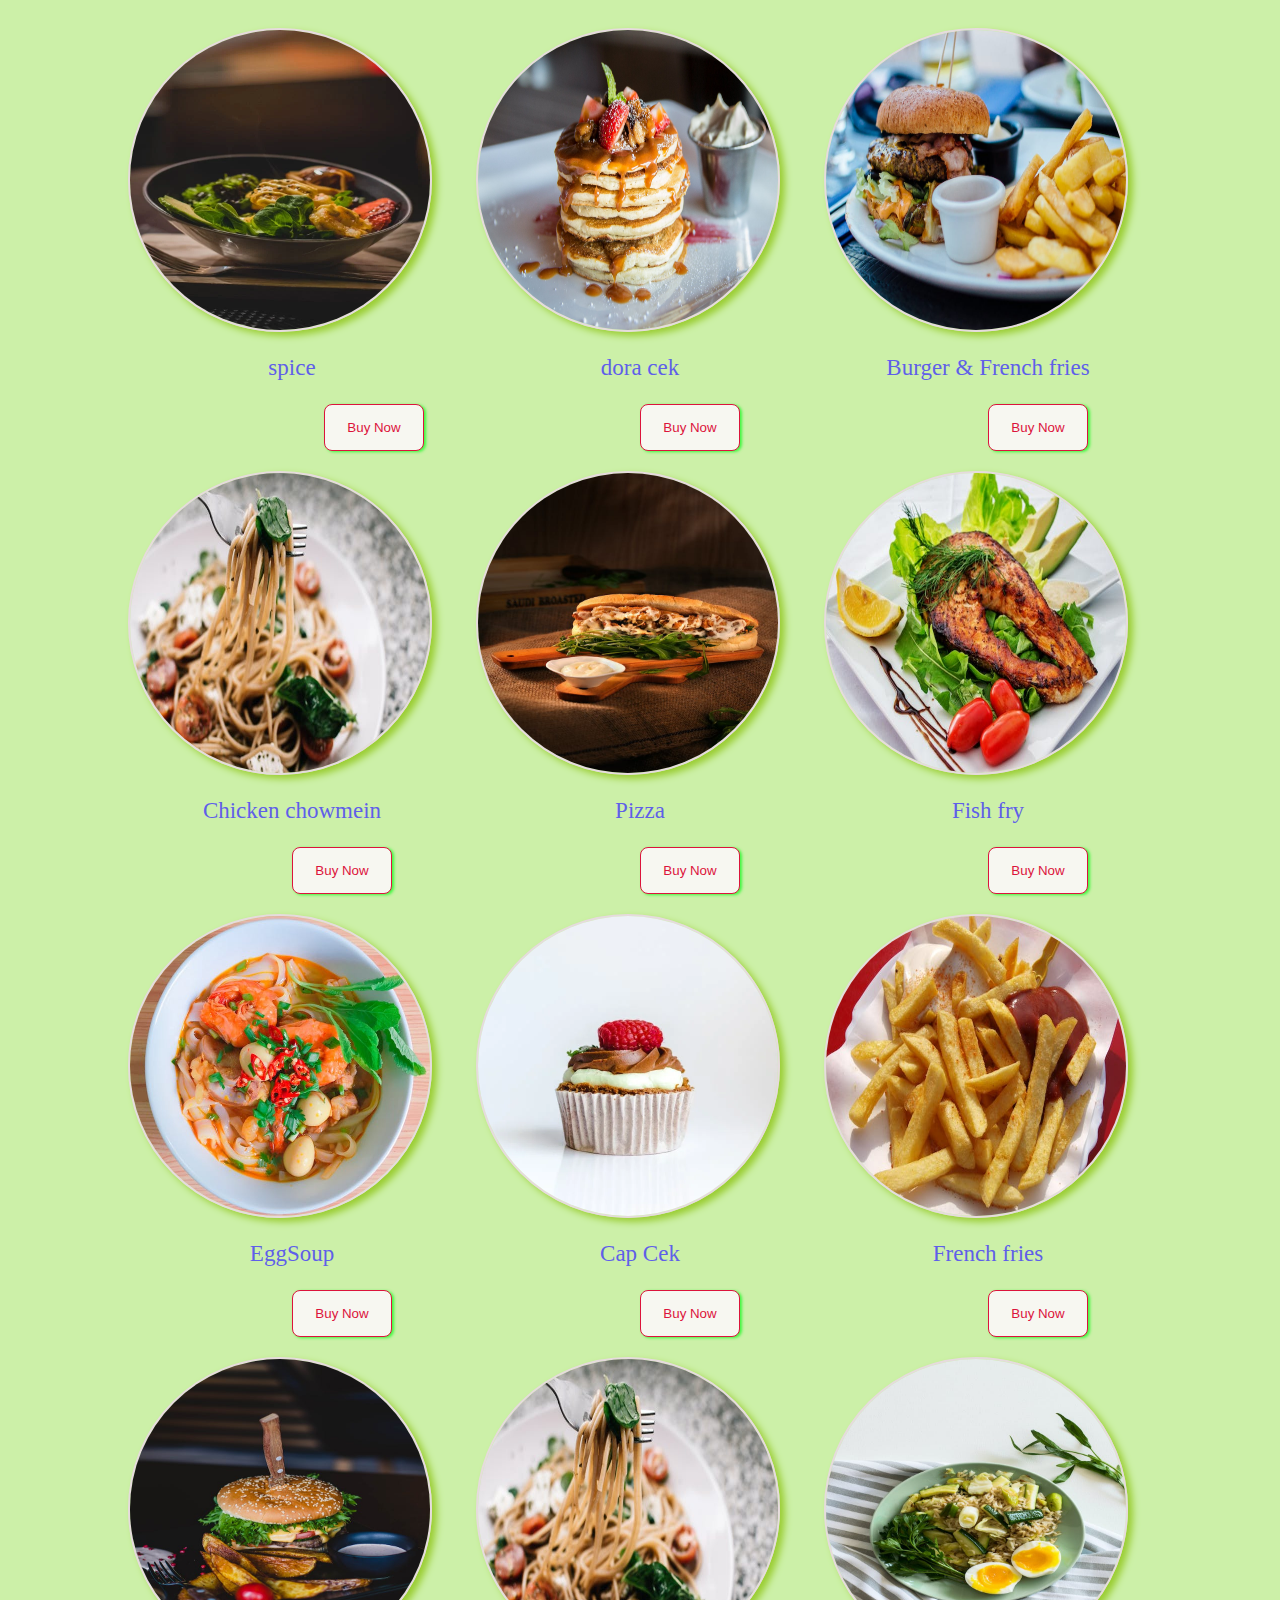
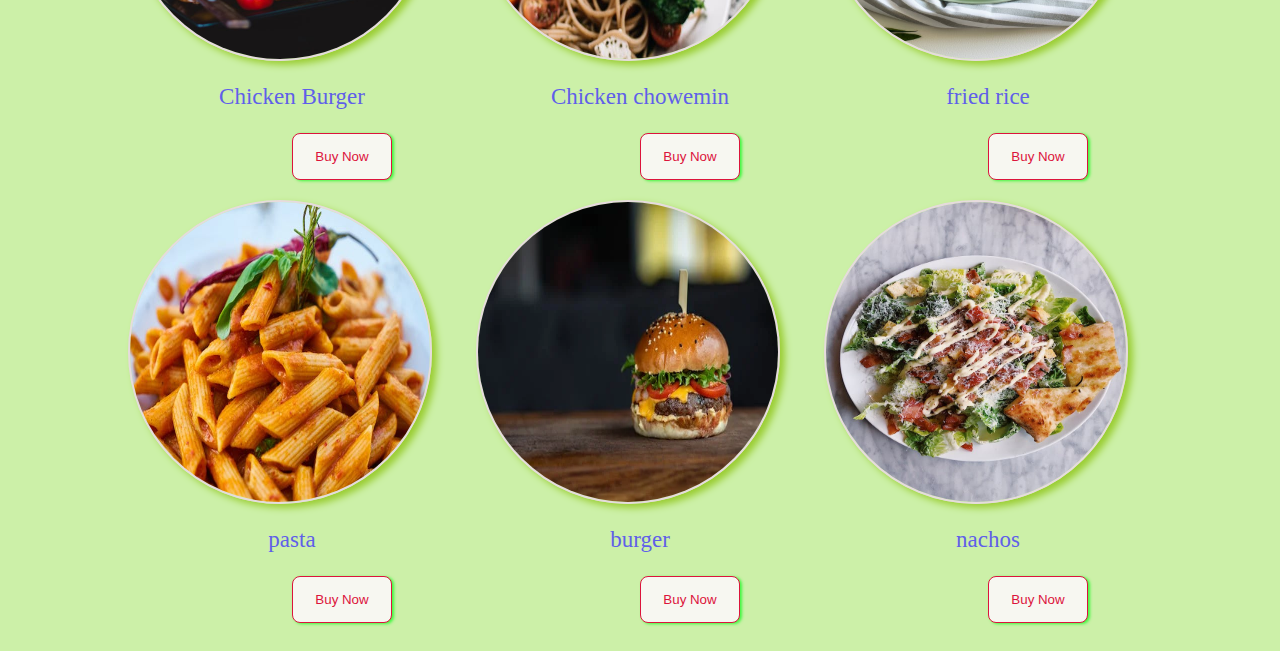
<file: Menu.html>
<!DOCTYPE html>
<html lang="en">
<head>
    <meta charset="UTF-8">
    <meta name="viewport" content="width=device-width, initial-scale=1.0">
    <link  rel="stylesheet" href="./Styles/MenuStyles.css"/>
    <title>Document</title>
</head>
<body>
    <div class="menuContainer">
        <div class="menu">
            <div class="imgBox">
                <img  src="./images/pexels-photo-842571.webp"/>    
            </div>
            <p class="foodtext">spice</p>
            <button class="buy">Buy Now</button>
           </div>
        <div>
            <div class="imgBox">
                <img  src="images/pexels-ash-376464.jpg"/>    
            </div>
            <p class="foodtext">dora cek</p>
            <button class="buy">Buy Now</button>
           </div>
        <div>
            <div class="imgBox">
                <img  src="./images/pexels-photo-70497.jpeg">    
            </div>
            <p class="foodtext">Burger & French fries</p>
            <button class="buy">Buy Now</button>
           </div>
        <div>
            <div class="imgBox">
                <img  src="./images/pexels-photo-1279330.jpeg"/>    
            </div>
            <p class="foodtext">Chicken chowmein</p>
            <button class="buy">Buy Now</button>
           </div>
        <div>
            <div class="imgBox">
                <img  src="./images/pexels-photo-1633525.jpeg"/>    
            </div>
            <p class="foodtext">Pizza</p>
            <button class="buy">Buy Now</button>
           </div>
        <div>
            <div class="imgBox">
                <img  src="./images/pexels-photo-262959.jpeg"/>    
            </div>
            <p  class="foodtext">Fish fry</p>
            <button class="buy">Buy Now</button>
           </div>
        <div>
            <div class="imgBox">
                <img  src="./images/pexels-photo-699953.jpeg"/>    
            </div>
            <p  class="foodtext"> EggSoup</p>
            <button class="buy">Buy Now</button>
           </div>
        <div>
            <div class="imgBox">
                <img  src="./images/pexels-photo-1055272.webp"/>    
            </div>
            <p  class="foodtext">Cap Cek</p>
            <button class="buy">Buy Now</button>
           </div>
        <div>
            <div class="imgBox">
                <img  src="./images/pexels-photo-115740.jpeg"/>    
            </div>
            <p  class="foodtext">French fries</p>
            <button class="buy">Buy Now</button>
           </div>
        <div>
            <div class="imgBox">
                <img  src="./images/pexels-photo-1199957.jpeg"/>    
            </div>
            <p class="foodtext">Chicken Burger</p>
            <button class="buy">Buy Now</button>
           </div>
            
        <div>
            <div class="imgBox">
                <img  src="./images/pexels-photo-1279330.jpeg"/>    
            </div>
            <p class="foodtext">Chicken chowemin</p>
            <button class="buy">Buy Now</button>
           </div>
        <div>
            <div class="imgBox">
                <img  src="./images/pexels-photo-1410235.jpeg"/>    
            </div>
            <p  class="foodtext">fried rice</p>
            <button class="buy">Buy Now</button>
           </div>
        <div>
            <div class="imgBox">
                <img  src="./images/pexels-photo-1437267.jpeg"/>    
            </div>
            <p class="foodtext">pasta</p>
            <button class="buy">Buy Now</button>
           </div>
        <div>
            <div class="imgBox">
                <img  src="./images/pexels-photo-1639562.webp"/>    
            </div>
            <p class="foodtext"> burger</p>
            <button class="buy">Buy Now</button>
           </div>
        <div>
            <div class="imgBox">
                <img  src="./images/pexels-photo-2097090.jpeg"/>    
            </div>
            <p class="foodtext">nachos</p>
            <button class="buy">Buy Now</button>
           </div>
            
    </div>
 
</body>
</html>
</file>
<file: Styles/MenuStyles.css>
body{
    background-color: rgb(204, 240, 168);
 }

.imgBox{
    width: 300px;
    height: 300px;
    
    border-radius: 100%;
    border: 2px solid rgb(230, 219, 221);
    /* border-radius: 10px; */
    box-shadow: 5px 4px 7px yellowgreen;
}
.imgBox img{
    border-radius: 50%;
  width: 100%;
  height: 100%;
}
.menuContainer{
    display: grid;
    width: 80vw;
    margin: auto;
    padding: 20px;
    grid-template-columns: auto auto auto;
    gap: 20px;
}
.menu{
   
    text-align: center;
}
.buy{
    width: 100px;
    padding: 15px 15px;
    background-color: rgb(247, 247, 241);
    color: crimson;
    border-radius: 8px;
    text-align:center;
    margin-left: 50%;
    border: 1px solid crimson;
    box-shadow:2px 1px 3px rgb(63, 247, 63);
}
.buy:hover{
    background-color: rgb(233, 139, 84);
}
.foodtext{
    text-align: center;
     font-size: 23px;
     font-family: serif;
     color: rgb(95, 95, 233);
}
</file>
